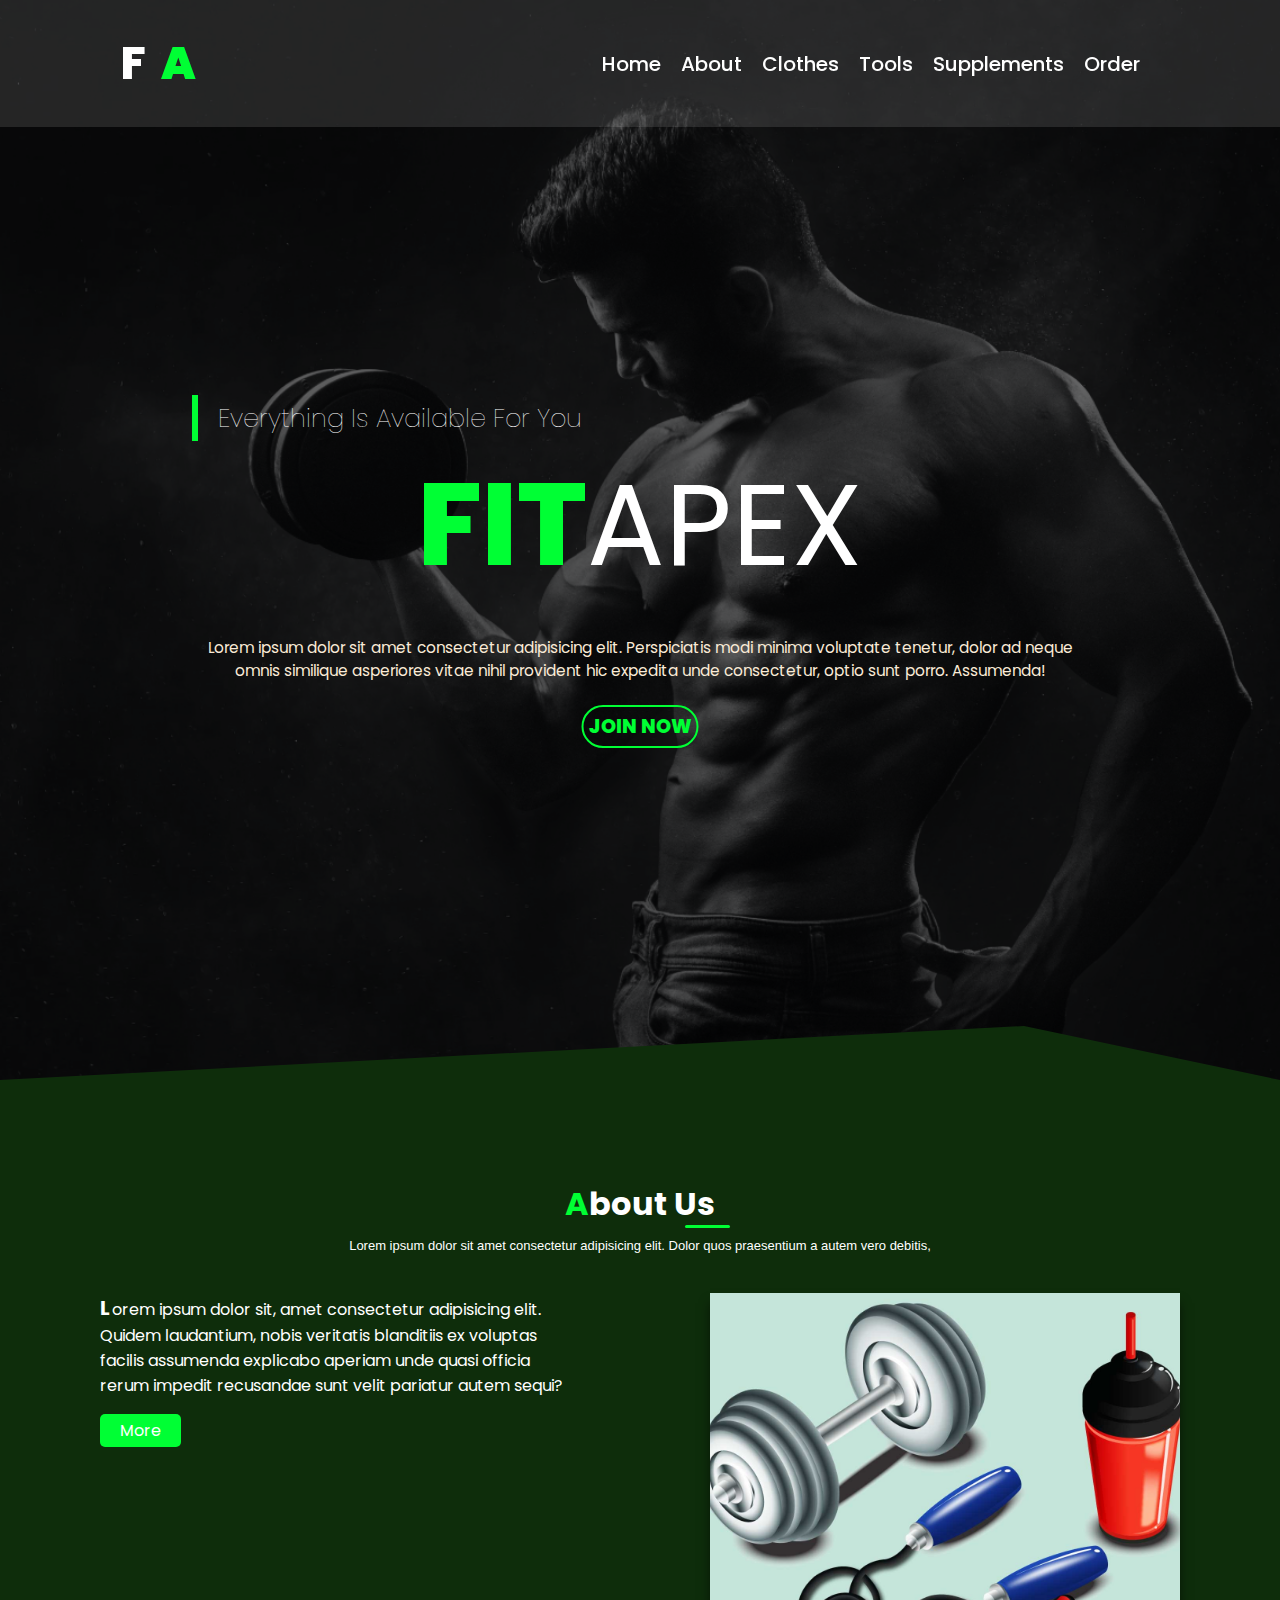
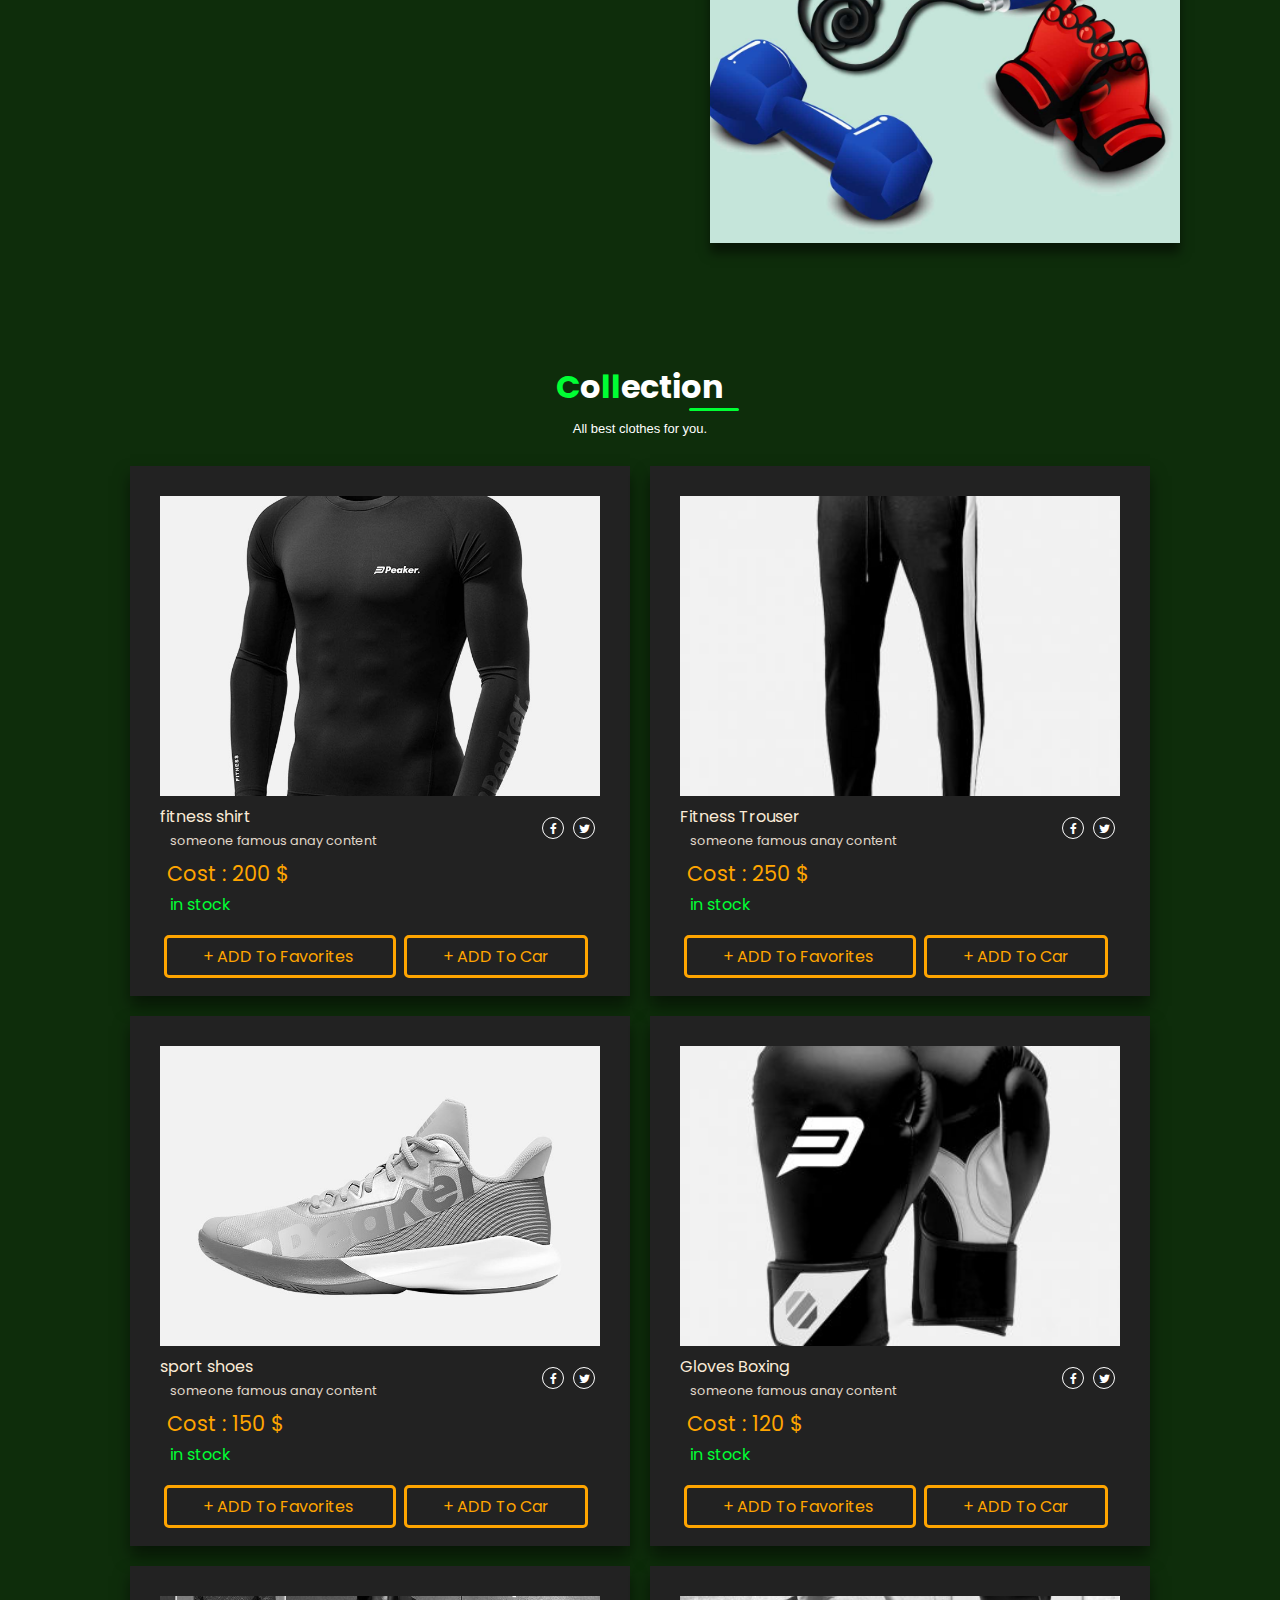
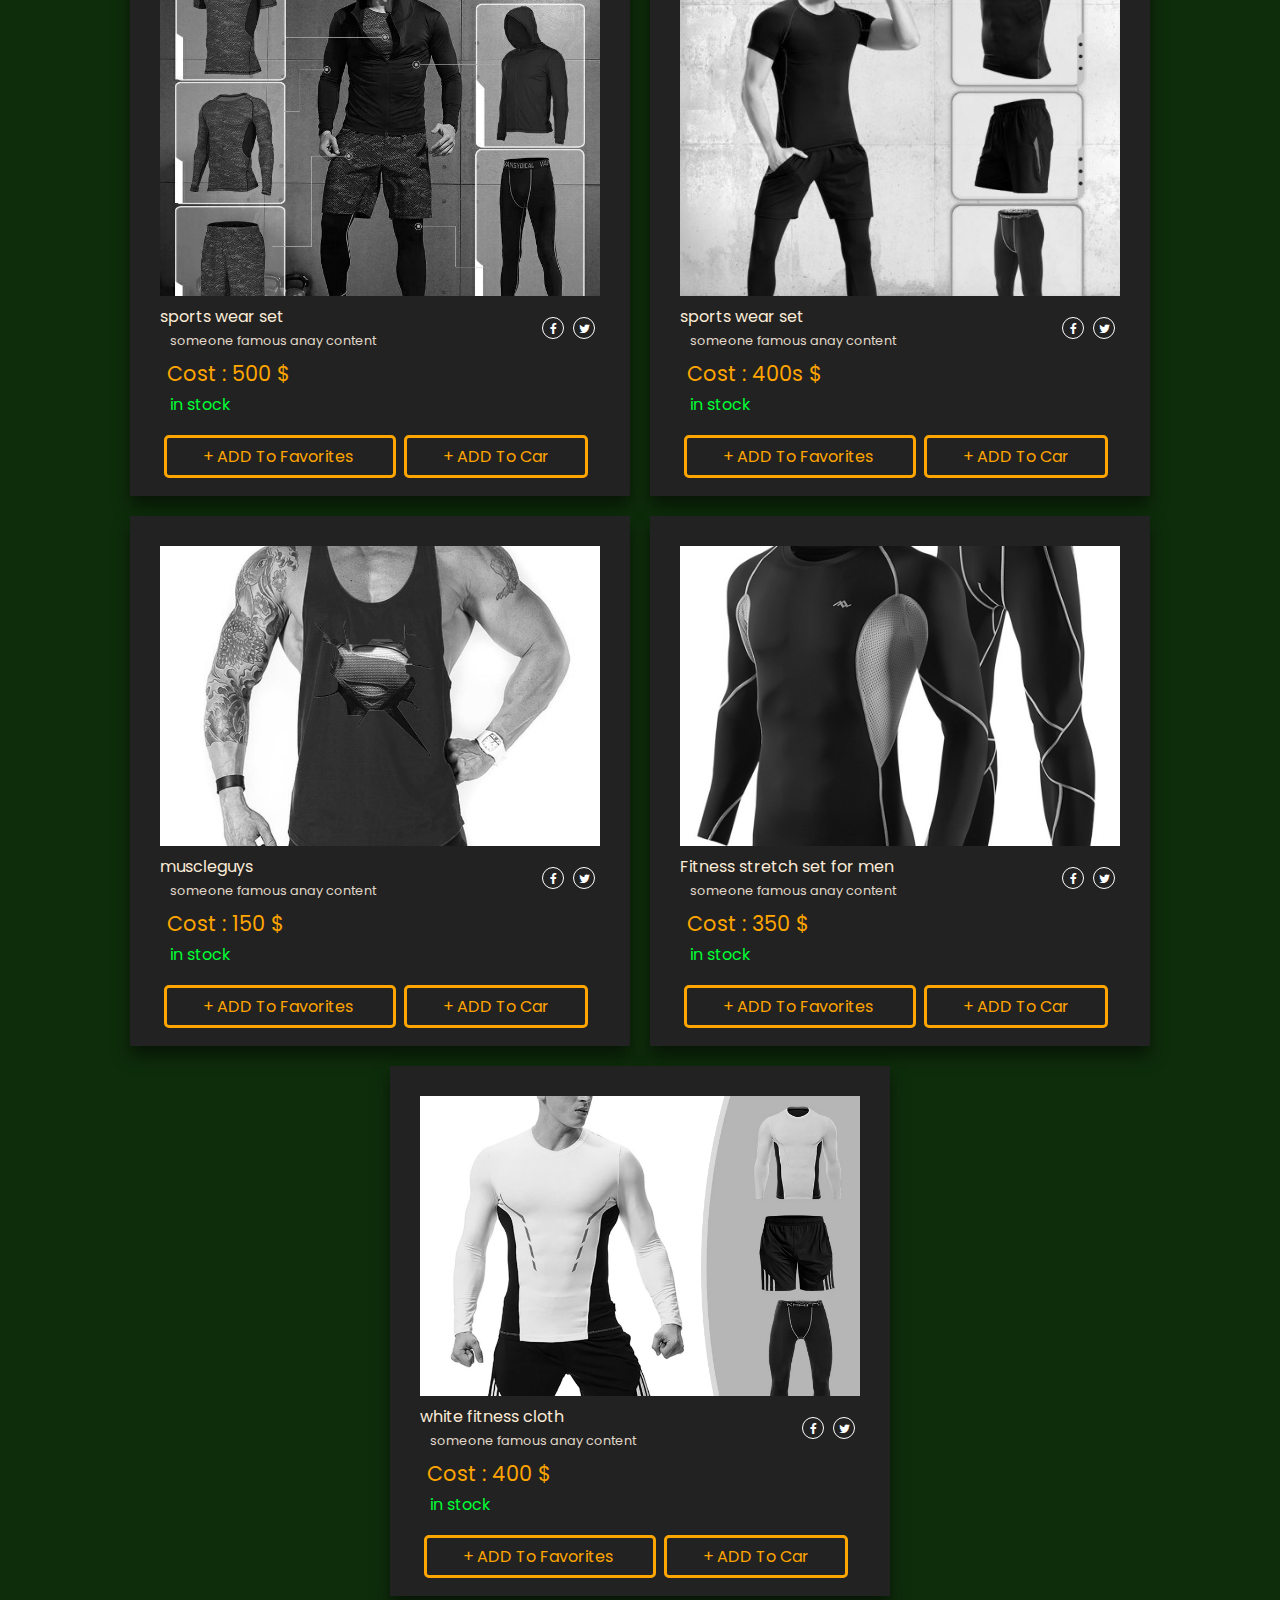
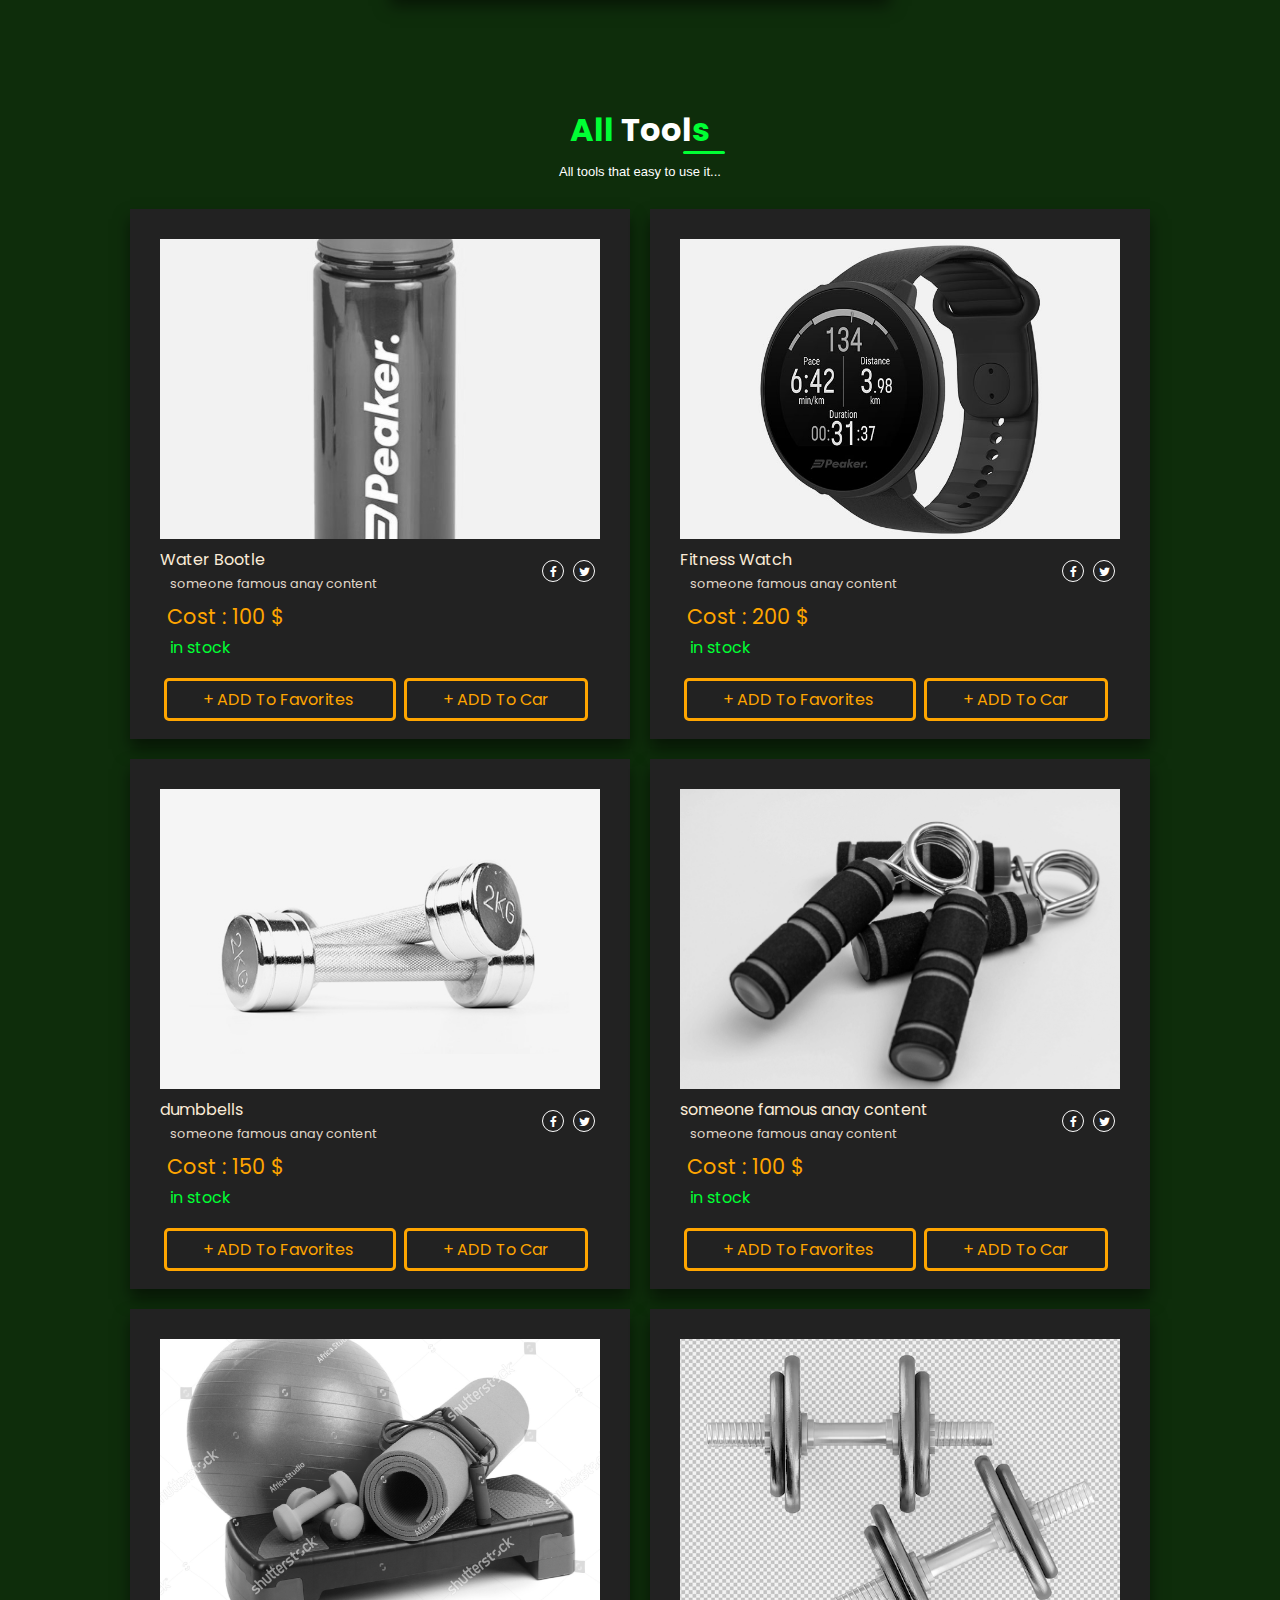
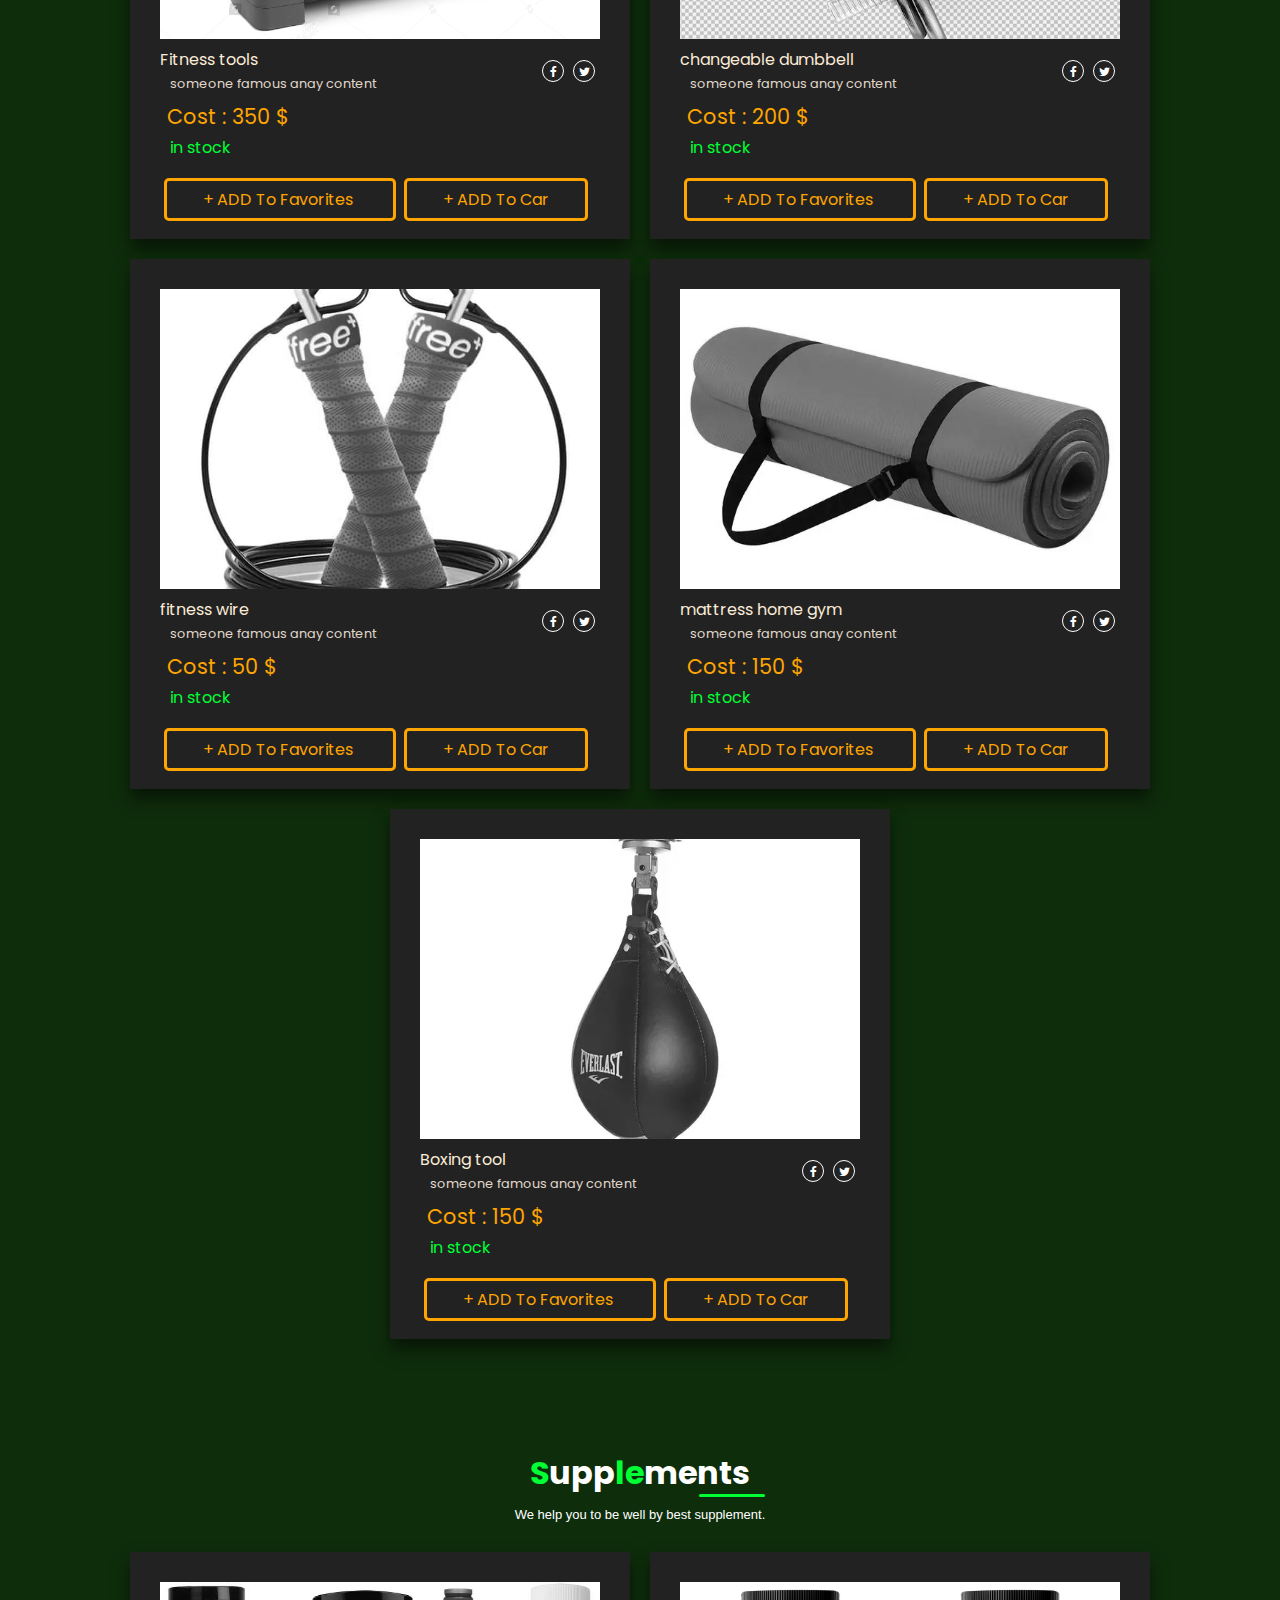
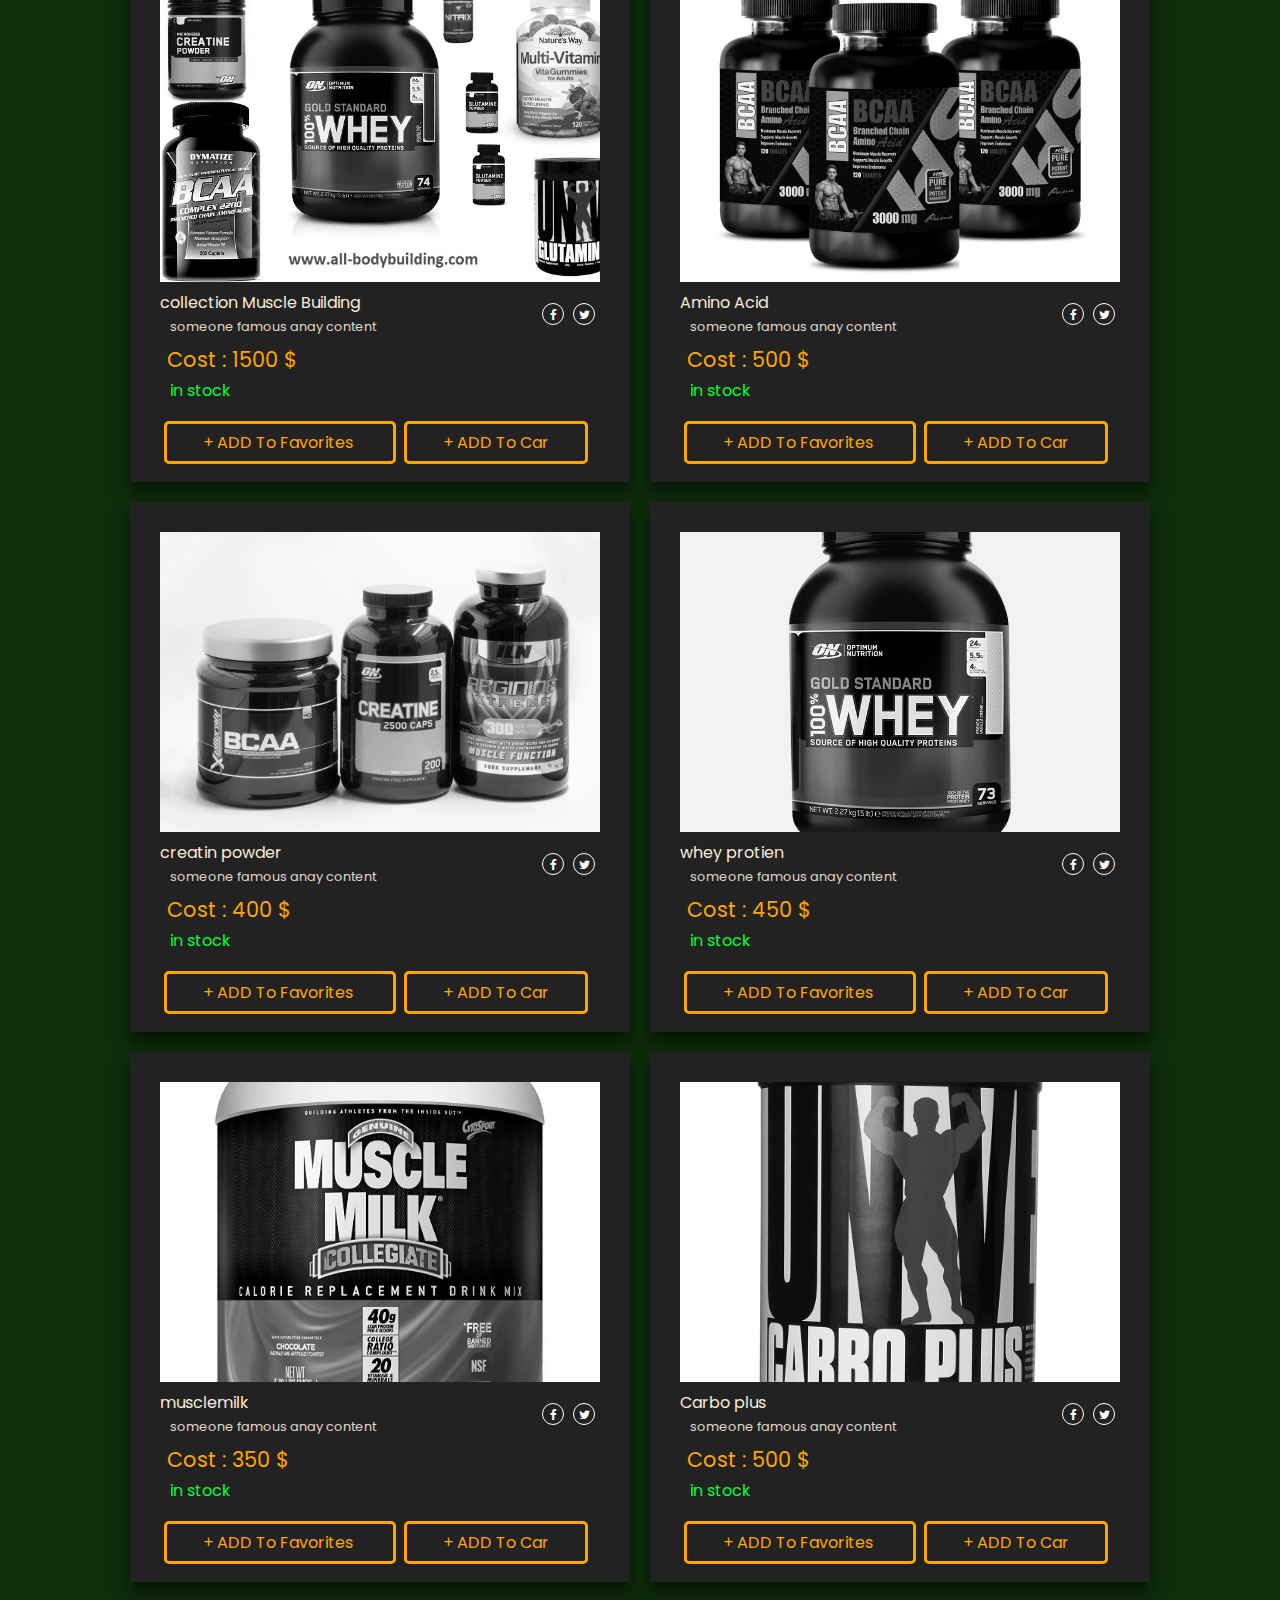
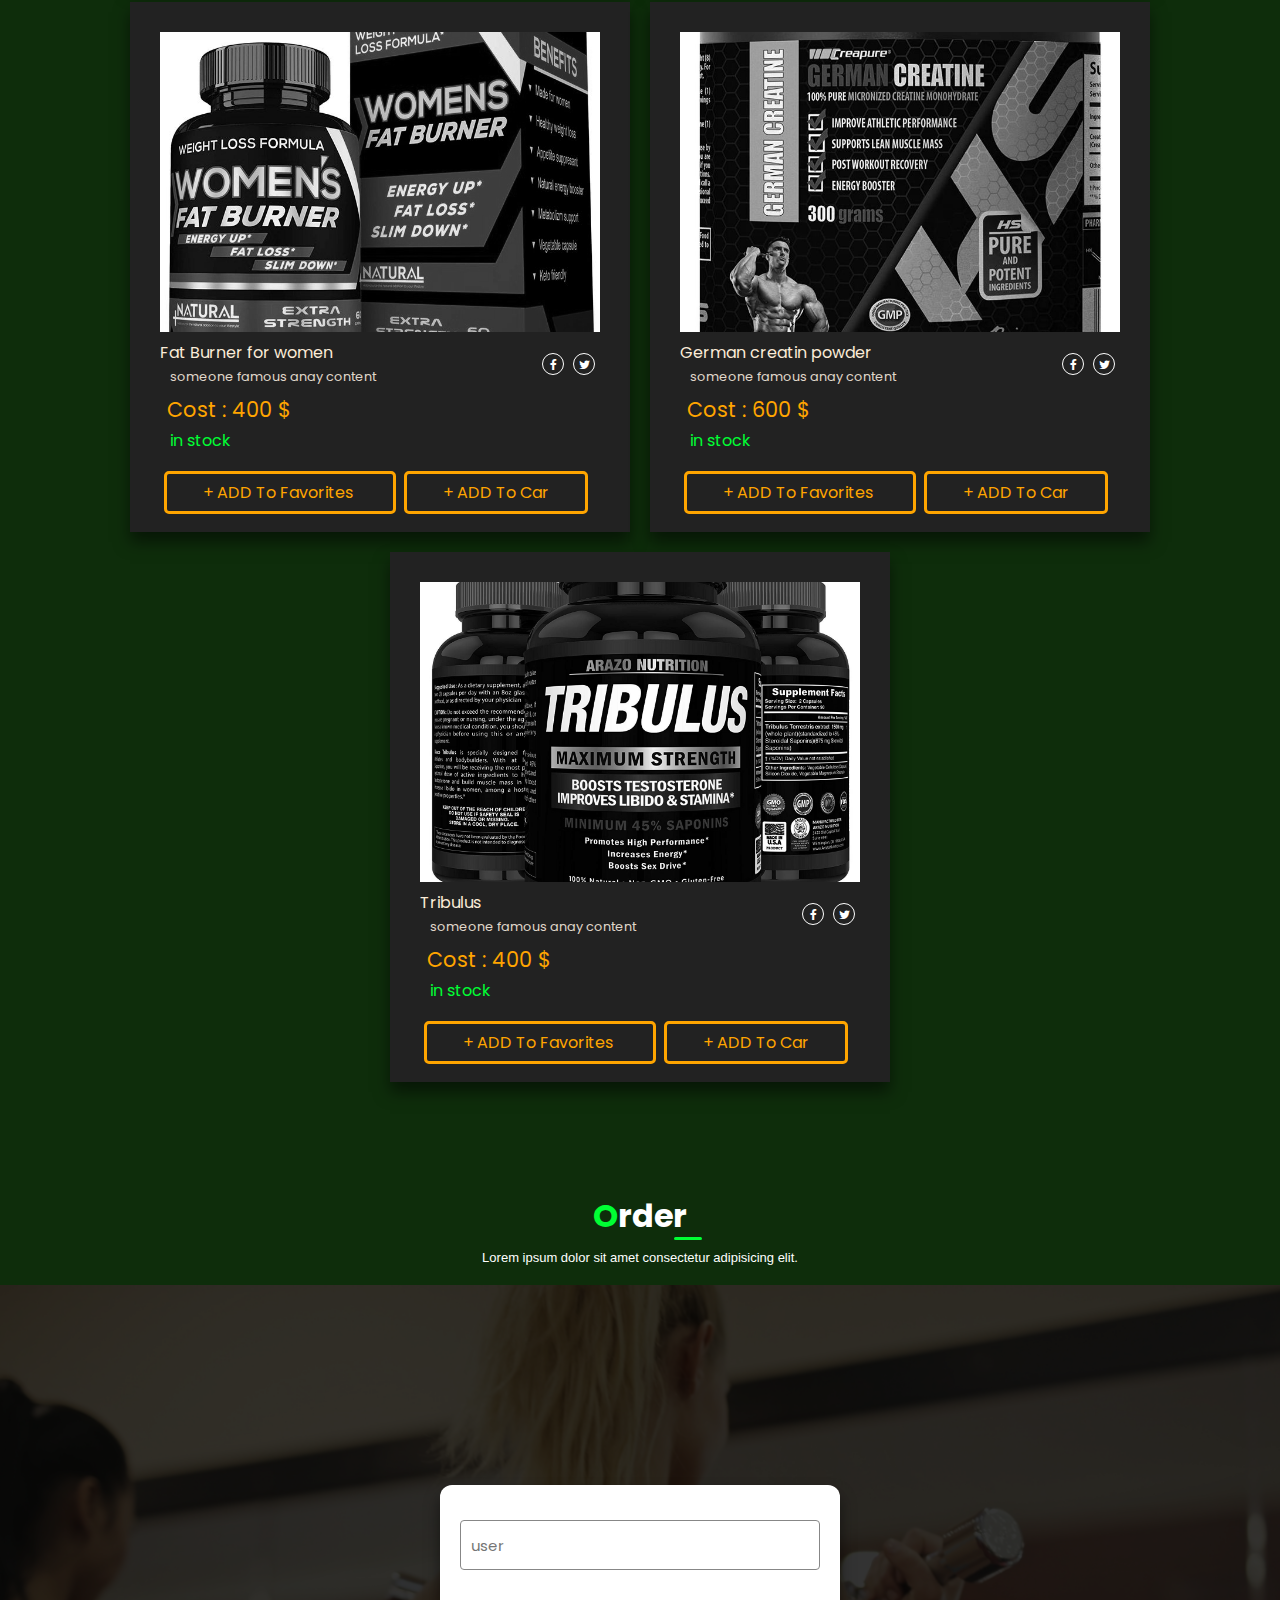
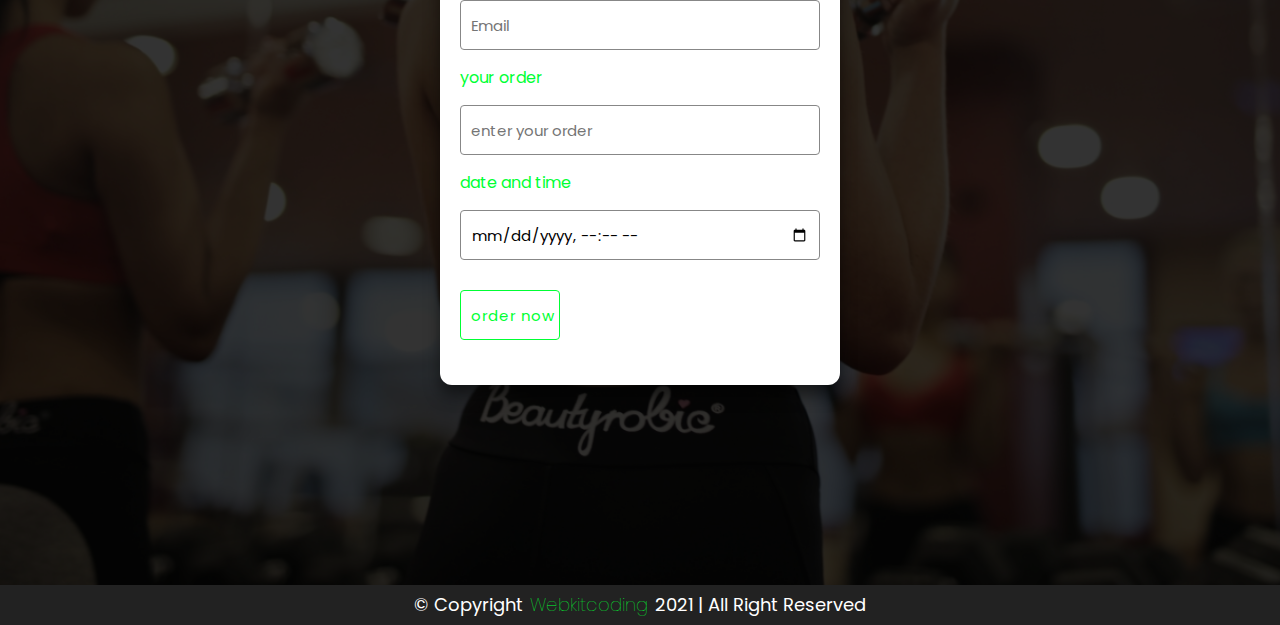
<file: store/store.html>
<!DOCTYPE html>
<html lang="en">
<head>
    <meta charset="UTF-8">
    <meta http-equiv="X-UA-Compatible" content="IE=edge">
    <meta name="viewport" content="width=device-width, initial-scale=1.0">
    <title>Fitness</title>
    <link rel="stylesheet" type="text/css" href="store.css">
    <link rel="stylesheet" href="https://cdnjs.cloudflare.com/ajax/libs/font-awesome/4.7.0/css/font-awesome.css" />
</head>
<body>
    <!-----------------navigation bar--------------------------------------------------------------------------->
    <div class="navbar">
        <a href="#" class="logo">F<B>A</B></a>
        <ol>
            <li><a href="#home">Home</a></li>
            <li><a href="#about">About</a></li>
            <li><a href="#clothes">Clothes</a></li>
            <li><a href="#tool">Tools</a></li>
            <li><a href="#subliment">Supplements</a></li>
            <li><a href="#contact">Order</a></li>
        </ol>
    </div>

        <!-----------------------------Home section----------------------------------------------------------------->
    <section id="home" class="home view">
            <div class="hightlights">
                <h3>Everything is available for you</h3>
                <h1><b>FIT</b>APEX</h1>  <!--change it-->
                <br>
                <p class="tagline">
                    Lorem ipsum dolor sit amet consectetur adipisicing elit. Perspiciatis modi minima voluptate tenetur,
                    dolor ad neque omnis similique asperiores vitae nihil provident hic expedita unde consectetur, 
                    optio sunt porro. Assumenda!
                </p>
                <button class="join">Join now</button>
            </div>
            <div class="banner"></div>
    </section>
<!-----------------about section bar--------------------------------------------------------------------------->
    <section id="about" class="about view">
    <div class="main">
        <h2><span>A</span>bout Us</h2>
        <h6>Lorem ipsum dolor sit amet consectetur adipisicing elit. Dolor quos praesentium a autem vero debitis, </h6>
    </div>
    <div class="content">
        <div class="cols">
            <p><b>L</b>orem ipsum dolor sit, amet consectetur adipisicing elit. Quidem laudantium, nobis veritatis blanditiis ex voluptas facilis assumenda explicabo aperiam unde quasi officia rerum impedit recusandae sunt velit pariatur autem sequi?</p>
            <a href="#">more</a>
        </div>
        <div class="cols">
            <div class="box">
                <img src="ph/main  .jpg" alt="">
            </div>
        </div>
    </div>
    </section>

<!-----------------clothes section bar--------------------------------------------------------------------------->
    <section id="clothes" class="trainers view">
    <div class="main">
        <h2><span>C</span>o<span>ll</span>ection</h2>
        <h6>All best clothes for you.</h6>
    </div>
    <div class="content">
        <div class="frame">
            <div class="box">
                <img src="ph/clothes1.jpg" alt="">
            </div>
            <div class="headline">
                <div class="title">fitness shirt
                    <p class="pp">someone famous anay content</p>
                </div>
                <div class="icons">
                    <i class="fa fa-facebook"></i>
                    <i class="fa fa-twitter"></i>
                </div>
            </div>
            <p>Cost : 200 $</p><p class="pp">in stock</p>
            <a href="#">+ ADD To Favorites </a>
            <a href="#">+  ADD  To  Car  </a>
        </div>

        <div class="frame">
            <div class="box">
                <img src="ph/clothes2 (2).jpg" alt="">
            </div>
            <div class="headline">
                <div class="title">Fitness Trouser
                    <p class="pp">someone famous anay content</p>
                </div>
                <div class="icons">
                    <i class="fa fa-facebook"></i>
                    <i class="fa fa-twitter"></i>
                </div>
            </div>
            <p>Cost : 250 $</p><p class="pp">in stock</p>
            <a href="#">+ ADD To Favorites </a>
            <a href="#">+  ADD  To  Car  </a>
        </div>

        <div class="frame">
            <div class="box">
                <img src="ph/clothes3 (2).jpg" alt="">
            </div>
            <div class="headline">
                <div class="title">sport shoes
                    <p class="pp">someone famous anay content</p>
                </div>
                <div class="icons">
                    <i class="fa fa-facebook"></i>
                    <i class="fa fa-twitter"></i>
                </div>
            </div>
            <p>Cost : 150 $</p><p class="pp">in stock</p>
            <a href="#">+ ADD To Favorites </a>
            <a href="#">+  ADD  To  Car  </a>
        </div>

        <div class="frame">
            <div class="box">
                <img src="ph/clothes4.jpg" alt="">
            </div>
            <div class="headline">
                <div class="title">Gloves Boxing
                    <p class="pp">someone famous anay content</p>
                </div>
                <div class="icons">
                    <i class="fa fa-facebook"></i>
                    <i class="fa fa-twitter"></i>
                </div>
            </div>
            <p>Cost : 120 $</p><p class="pp">in stock</p>
            <a href="#">+ ADD To Favorites </a>
            <a href="#">+  ADD  To  Car  </a>
        </div>

        <div class="frame">
            <div class="box">
                <img src="ph/clothes5.jpg" alt="">
            </div>
            <div class="headline">
                <div class="title">sports wear set
                    <p class="pp">someone famous anay content</p>
                </div>
                <div class="icons">
                    <i class="fa fa-facebook"></i>
                    <i class="fa fa-twitter"></i>
                </div>
            </div>
            <p>Cost : 500 $</p><p class="pp">in stock</p>
            <a href="#">+ ADD To Favorites </a>
            <a href="#">+  ADD  To  Car  </a>
        </div>

        <div class="frame">
            <div class="box">
                <img src="ph/clothes6.jpg" alt="">
            </div>
            <div class="headline">
                <div class="title">sports wear set
                    <p class="pp">someone famous anay content</p>
                </div>
                <div class="icons">
                    <i class="fa fa-facebook"></i>
                    <i class="fa fa-twitter"></i>
                </div>
            </div>
            <p>Cost : 400s $</p><p class="pp">in stock</p>
            <a href="#">+ ADD To Favorites </a>
            <a href="#">+  ADD  To  Car  </a>
        </div>

        <div class="frame">
            <div class="box">
                <img src="ph/777.jpg" alt=""><!--------------->
            </div>
            <div class="headline">
                <div class="title">muscleguys
                    <p class="pp">someone famous anay content</p>
                </div>
                <div class="icons">
                    <i class="fa fa-facebook"></i>
                    <i class="fa fa-twitter"></i>
                </div>
            </div>
            <p>Cost : 150 $</p><p class="pp">in stock</p>
            <a href="#">+ ADD To Favorites </a>
            <a href="#">+  ADD  To  Car  </a>
        </div>

        <div class="frame">
            <div class="box">
                <img src="ph/999.jpg" alt="">
            </div>
            <div class="headline">
                <div class="title">Fitness stretch set for men
                    <p class="pp">someone famous anay content</p>
                </div>
                <div class="icons">
                    <i class="fa fa-facebook"></i>
                    <i class="fa fa-twitter"></i>
                </div>
            </div>
            <p>Cost : 350 $</p><p class="pp">in stock</p>
            <a href="#">+ ADD To Favorites </a>
            <a href="#">+  ADD  To  Car  </a>
        </div>

        <div class="frame">
            <div class="box">
                <img src="ph/11111.jpg" alt="">
            </div>
            <div class="headline">
                <div class="title">white fitness cloth
                    <p class="pp">someone famous anay content</p>
                </div>
                <div class="icons">
                    <i class="fa fa-facebook"></i>
                    <i class="fa fa-twitter"></i>
                </div>
            </div>
            <p>Cost : 400 $</p><p class="pp">in stock</p>
            <a href="#">+ ADD To Favorites </a>
            <a href="#">+  ADD  To  Car  </a>
        </div>
    </div>
    </section>
<!---------------------------------------------tools--------->
    <section id="tool" class="trainers view">
        <div class="main">
            <h2><span>All  </span>Tool<span>s</span></h2>
            <h6>All tools that easy to use it...</h6>
        </div>
        <div class="content">
            <div class="frame">
                <div class="box">
                    <img src="ph/tool11.jpg" alt="">
                </div>
                <div class="headline">
                    <div class="title">Water Bootle
                        <p class="pp">someone famous anay content</p>
                    </div>
                    <div class="icons">
                        <i class="fa fa-facebook"></i>
                        <i class="fa fa-twitter"></i>
                    </div>
                </div>
                <p>Cost : 100 $</p><p class="pp">in stock</p>
                <a href="#">+ ADD To Favorites </a>
                <a href="#">+  ADD  To  Car  </a>
            </div>
    
            <div class="frame">
                <div class="box">
                    <img src="ph/tool22.jpg" alt="">
                </div>
                <div class="headline">
                    <div class="title">Fitness Watch
                        <p class="pp">someone famous anay content</p>
                    </div>
                    <div class="icons">
                        <i class="fa fa-facebook"></i>
                        <i class="fa fa-twitter"></i>
                    </div>
                </div>
                <p>Cost : 200 $</p><p class="pp">in stock</p>
                <a href="#">+ ADD To Favorites </a>
                <a href="#">+  ADD  To  Car  </a>
            </div>

            <div class="frame">
                <div class="box">
                    <img src="ph/33.jpg" alt="">
                </div>
                <div class="headline">
                    <div class="title">dumbbells 
                        <p class="pp">someone famous anay content</p>
                    </div>
                    <div class="icons">
                        <i class="fa fa-facebook"></i>
                        <i class="fa fa-twitter"></i>
                    </div>
                </div>
                <p>Cost : 150 $</p><p class="pp">in stock</p>
                <a href="#">+ ADD To Favorites </a>
                <a href="#">+  ADD  To  Car  </a>
            </div>
    
            <div class="frame">
                <div class="box">
                    <img src="ph/444.jpg" alt="">
                </div>
                <div class="headline">
                    <div class="title">someone famous anay content
                        <p class="pp">someone famous anay content</p>
                    </div>
                    <div class="icons">
                        <i class="fa fa-facebook"></i>
                        <i class="fa fa-twitter"></i>
                    </div>
                </div>
                <p>Cost : 100 $</p><p class="pp">in stock</p>
                <a href="#">+ ADD To Favorites </a>
                <a href="#">+  ADD  To  Car  </a>
            </div>
    
            <div class="frame">
                <div class="box">
                    <img src="ph/55.jpg" alt="">
                </div>
                <div class="headline">
                    <div class="title">Fitness tools
                        <p class="pp">someone famous anay content</p>
                    </div>
                    <div class="icons">
                        <i class="fa fa-facebook"></i>
                        <i class="fa fa-twitter"></i>
                    </div>
                </div>
                <p>Cost : 350 $</p><p class="pp">in stock</p>
                <a href="#">+ ADD To Favorites </a>
                <a href="#">+  ADD  To  Car  </a>
            </div>
    
            <div class="frame">
                <div class="box">
                    <img src="ph/66.jpg" alt="">
                </div>
                <div class="headline">
                    <div class="title">changeable dumbbell
                        <p class="pp">someone famous anay content</p>
                    </div>
                    <div class="icons">
                        <i class="fa fa-facebook"></i>
                        <i class="fa fa-twitter"></i>
                    </div>
                </div>
                <p>Cost : 200 $</p><p class="pp">in stock</p>
                <a href="#">+ ADD To Favorites </a>
                <a href="#">+  ADD  To  Car  </a>
            </div>
    
            <div class="frame">
                <div class="box">
                    <img src="ph/77.jpg" alt="">
                </div>
                <div class="headline">
                    <div class="title">fitness wire
                        <p class="pp">someone famous anay content</p>
                    </div>
                    <div class="icons">
                        <i class="fa fa-facebook"></i>
                        <i class="fa fa-twitter"></i>
                    </div>
                </div>
                <p>Cost : 50 $</p><p class="pp">in stock</p>
                <a href="#">+ ADD To Favorites </a>
                <a href="#">+  ADD  To  Car  </a>
            </div>
    
            <div class="frame">
                <div class="box">
                    <img src="ph/88.jpg" alt="">
                </div>
                <div class="headline">
                    <div class="title">mattress home gym
                        <p class="pp">someone famous anay content</p>
                    </div>
                    <div class="icons">
                        <i class="fa fa-facebook"></i>
                        <i class="fa fa-twitter"></i>
                    </div>
                </div>
                <p>Cost : 150 $</p><p class="pp">in stock</p>
                <a href="#">+ ADD To Favorites </a>
                <a href="#">+  ADD  To  Car  </a>
            </div>
    
            <div class="frame">
                <div class="box">
                    <img src="ph/99.jpg" alt="">
                </div>
                <div class="headline">
                    <div class="title">Boxing tool
                        <p class="pp">someone famous anay content</p>
                    </div>
                    <div class="icons">
                        <i class="fa fa-facebook"></i>
                        <i class="fa fa-twitter"></i>
                    </div>
                </div>
                <p>Cost : 150 $</p><p class="pp">in stock</p>
                <a href="#">+ ADD To Favorites </a>
                <a href="#">+  ADD  To  Car  </a>
            </div>
        </div>
        </section>
<!----------------------supplement------------------------------------------------------->
        <section id="subliment" class="trainers view">
            <div class="main">
                <h2><span>S</span>upp<span>le</span>ments</h2>
                <h6>We help you to be well by best supplement.</h6>
            </div>
            <div class="content">
                <div class="frame">
                    <div class="box">
                        <img src="ph/collection Muscle Building Supplements.jpg" alt="">
                    </div>
                    <div class="headline">
                        <div class="title">collection Muscle Building
                            <p class="pp">someone famous anay content</p>
                        </div>
                        <div class="icons">
                            <i class="fa fa-facebook"></i>
                            <i class="fa fa-twitter"></i>
                        </div>
                    </div>
                    <p>Cost : 1500 $</p><p class="pp">in stock</p>
                    <a href="#">+ ADD To Favorites </a>
                    <a href="#">+  ADD  To  Car  </a>
                </div>
        
                <div class="frame">
                    <div class="box">
                        <img src="ph/Amino Acid.jpg" alt="">
                    </div>
                    <div class="headline">
                        <div class="title">Amino Acid
                            <p class="pp">someone famous anay content</p>
                        </div>
                        <div class="icons">
                            <i class="fa fa-facebook"></i>
                            <i class="fa fa-twitter"></i>
                        </div>
                    </div>
                    <p>Cost : 500 $</p><p class="pp">in stock</p>
                    <a href="#">+ ADD To Favorites </a>
                    <a href="#">+  ADD  To  Car  </a>
                </div>
            
                <div class="frame">
                    <div class="box">
                        <img src="ph/creatin powder.jpg" alt="">
                    </div>
                    <div class="headline">
                        <div class="title">creatin powder
                            <p class="pp">someone famous anay content</p>
                        </div>
                        <div class="icons">
                            <i class="fa fa-facebook"></i>
                            <i class="fa fa-twitter"></i>
                        </div>
                    </div>
                    <p>Cost : 400 $</p><p class="pp">in stock</p>
                    <a href="#">+ ADD To Favorites </a>
                    <a href="#">+  ADD  To  Car  </a>
                </div>
        
                <div class="frame">
                    <div class="box">
                        <img src="ph/product_07.jpg" alt="">
                    </div>
                    <div class="headline">
                        <div class="title">whey protien
                            <p class="pp">someone famous anay content</p>
                        </div>
                        <div class="icons">
                            <i class="fa fa-facebook"></i>
                            <i class="fa fa-twitter"></i>
                        </div>
                    </div>
                    <p>Cost : 450 $</p><p class="pp">in stock</p>
                    <a href="#">+ ADD To Favorites </a>
                    <a href="#">+  ADD  To  Car  </a>
                </div>
        
                <div class="frame">
                    <div class="box">
                        <img src="ph/musclemilk.jpg" alt="">
                    </div>
                    <div class="headline">
                        <div class="title">musclemilk
                            <p class="pp">someone famous anay content</p>
                        </div>
                        <div class="icons">
                            <i class="fa fa-facebook"></i>
                            <i class="fa fa-twitter"></i>
                        </div>
                    </div>
                    <p>Cost : 350 $</p><p class="pp">in stock</p>
                    <a href="#">+ ADD To Favorites </a>
                    <a href="#">+  ADD  To  Car  </a>
                </div>
        
                <div class="frame">
                    <div class="box">
                        <img src="ph/Carbo plus.jpg" alt="">
                    </div>
                    <div class="headline">
                        <div class="title">Carbo plus
                            <p class="pp">someone famous anay content</p>
                        </div>
                        <div class="icons">
                            <i class="fa fa-facebook"></i>
                            <i class="fa fa-twitter"></i>
                        </div>
                    </div>
                    <p>Cost : 500 $</p><p class="pp">in stock</p>
                    <a href="#">+ ADD To Favorites </a>
                    <a href="#">+  ADD  To  Car  </a>
                </div>
        
                <div class="frame">
                    <div class="box">
                        <img src="ph/Fat Burner for women.jpg" alt="">
                    </div>
                    <div class="headline">
                        <div class="title">Fat Burner for women
                            <p class="pp">someone famous anay content</p>
                        </div>
                        <div class="icons">
                            <i class="fa fa-facebook"></i>
                            <i class="fa fa-twitter"></i>
                        </div>
                    </div>
                    <p>Cost : 400 $</p><p class="pp">in stock</p>
                    <a href="#">+ ADD To Favorites </a>
                    <a href="#">+  ADD  To  Car  </a>
                </div>
        
                <div class="frame">
                    <div class="box">
                        <img src="ph/German creatin powder.jpg" alt="">
                    </div>
                    <div class="headline">
                        <div class="title">German creatin powder
                            <p class="pp">someone famous anay content</p>
                        </div>
                        <div class="icons">
                            <i class="fa fa-facebook"></i>
                            <i class="fa fa-twitter"></i>
                        </div>
                    </div>
                    <p>Cost : 600 $</p><p class="pp">in stock</p>
                    <a href="#">+ ADD To Favorites </a>
                    <a href="#">+  ADD  To  Car  </a>
                </div>
        
                <div class="frame">
                    <div class="box">
                        <img src="ph/Tribulus.jpg" alt="">
                    </div>
                    <div class="headline">
                        <div class="title">Tribulus
                            <p class="pp">someone famous anay content</p>
                        </div>
                        <div class="icons">
                            <i class="fa fa-facebook"></i>
                            <i class="fa fa-twitter"></i>
                        </div>
                    </div>
                    <p>Cost : 400 $</p><p class="pp">in stock</p>
                    <a href="#">+ ADD To Favorites </a>
                    <a href="#">+  ADD  To  Car  </a>
                </div>
            </div>
            </section>    

<!-----------------Diet section bar--------------------------------------------------------------------------->

    <!-----------------contact section bar--------------------------------------------------------------------------->
    <section id="contact" class="contact view">
        <div class="main">
            <h2><span>O</span>rder</h2>
            <h6>Lorem ipsum dolor sit amet consectetur adipisicing elit.</h6>
        </div>

        <div class="content">
            <form >
                <input type="text" placeholder="user">
                <input type="email" placeholder="Email">
                <span>your order</span>
                <input type="text" placeholder="enter your order">
                <span>date and time</span>
                <input type="datetime-local">
                <br>

                <input type="submit" value="order now" class="btn">
            </form>
            <div class="bgimg"></div>
        </div>
    </section>
     <!-----------------copyright bar--------------------------------------------------------------------------->
     <section class="copyright">
        &copy; copyright <a href="#">webkitcoding</a> 2021 | All Right Reserved
 
     </section>
     <!-----------------javascript code here bar--------------------------------------------------------------------------->
    <!--<script>
         window.addEventListener('scroll',Function(){
             const navbar = document.querySelector('.navbar');
             navbar.classlist.toggle("sticky",window.scrollY > 50);
            });
     </script>--> 
</body>
</html>
</file>
<file: store/store.css>
@import url('https://fonts.googleapis.com/css2?family=Poppins:ital,wght@1,500&display=swap');
*{
    margin: 0%;
    padding: 0%;
    font-family: 'Poppins',sans-serif;
    box-sizing: border-box;
    outline: none;
    color: rgb(255, 255, 255);
    scroll-behavior: smooth;
}
:root{
    --prime: #00ff34;
}
body{
    background-color: rgba(8, 40, 5, 0.977);
}
/*--------------------style navbar------------------------------------*/
.navbar{
    width: 100%;
    display: flex;
    position: fixed;
    padding: 30px 120px;
    background-color: rgba(255, 255, 255, 0.116);
    justify-content: space-between; /*لعمل مسافه بين اللوجو والكلام*/
    z-index: 1111;
   transition: 0.5s ease;
}
.logo{
    font-size: 2.8em;
    font-weight: 800;
    letter-spacing: 15px;
    text-transform: uppercase;
    text-decoration: none;
}
.logo B{
    color: #00ff34;
}
ol{
    display: flex;
    margin: auto 0;
}
ol li{
    list-style: none;
    margin-right: 20px;
}
ol li a{
    font-size: 20px;
    font-weight: 500;
    text-decoration: none;  /*لازاله الخط اسفل كل كلمه*/

}
ol li:hover a{
    color: #00ff34;  /* لتغيير لون الكلمه عند الضغط عليها*/
}

/*-------------------------common size for all section----------------------------------*/
.view{
    width: 100%;
    min-height: 80vh;
    position: relative;
}
/*-------------------------style home section--------------------------------------------*/
.home{
    display: flex;
    min-height: 120vh;
    align-items: center;
    justify-content: center;
    clip-path: polygon(0 0,100% 0,100% 100%,80% 95%,0 100%);
}
.banner{
    height: 100%;
    width: 100%;
    position: absolute;
    background: url(ph/banner.jpg);
    background-size: cover;
    background-position: center;
    filter: brightness(40%);  /* الاضاءه*/
}
.hightlights{ 
    width: 70%;
    position: relative;
    display: inline-block;
    z-index: 11;
}
.hightlights h3{
   display: inline;
   font-size: 2vw;
   padding: 5px 20px;
   font-weight: lighter;
   text-transform: capitalize;
   border-left:6px solid var(--prime) ;
}
.hightlights h1{
    font-size: 9vw;
    text-align: center;
    font-weight: normal;
}
.hightlights b{
    color: var(--prime);
    font-weight: 800;
}
.hightlights .tagline{
    color: antiquewhite;
    font-size: 1.2vw;
    text-align: center;
    font-weight: normal;
}
.hightlights .join{
    position: absolute;
    left: 50%;
    transform: translate(-50%);
    font-weight: 800;
    padding: 5px;
    font-size: 1.5vw;
    margin-top: 1.2em;
    color: var(--prime);
    border: 2px solid var(--prime);
    border-radius: 50px;
    background: transparent;
    text-transform: uppercase;
    transition: 0.3s ease;
}
.hightlights .join:hover{
    color: antiquewhite;
    cursor: pointer;
    letter-spacing: 1.5px;
    background: var(--prime);
}
/*--------------------style about section------------------------------------*/

.main{
    width: 100%;
    text-align: center;
    padding-bottom:20px ;

}
.main h2{
    font-size: 2.5vw;
    position: relative;
    text-align: center;
    padding-top: 100px;
    display: inline-block;

}
span{
    color: var(--prime);
}
.main h2:before{
    position: absolute;
    content: '';
    background: var(--prime);
    height: 3px;
    width: 30%;
    right:-15px;
    bottom: 0;
    border-radius: 50px;
}
.main h6{
    margin-top: 10px;
    font-size: 13px;
    font-family: sans-serif;
    font-weight: lighter;

}
.content{
    position: relative;
    display: flex;
    width: 100%;
    padding: 0 30px;
    justify-content: center;

}
.about .content .cols{
    position: relative;
    width: 100%;
    height: 100%;
    padding: 20px 70px;
}
.about .content .cols p b{
    font-size: 20px;
    margin-right: 2px;
}
.about .content .cols a{
    position: relative;
    top: 20px;
    color: #fff;
    background: var(--prime);
    padding: 5px 20px;
    border-radius: 5px;
    text-decoration:none;
    text-transform: capitalize;
}
.about .content .cols a:hover{
    color: #000;
    background: #fff;
}
.about .content .cols .box{
    position: relative;
    height: 550px;
    box-shadow: 0 10px 10px rgba(0, 0, 0, .5);
}
.about .content .cols .box img{
    position:absolute;
    top: 0;
    left: 0;
    height: 100%;
    width: 100%;
    object-fit: cover;
}
/*--------------------style Trainers section------------------------------------*/
.trainers .content{
flex-wrap: wrap;
}
.trainers .content .frame{
    position: relative;
    width: 500px;
    height: 530px;
    padding: 30px 30px 40px 30px;
    box-shadow: 0 10px 15px rgba(0,0,0,.5);
    margin: 10px;
    background: #222;
}
.trainers .content .frame .box{
    position: relative;
    height: 300px;
    width: 100%;
    overflow: hidden;
}
.trainers .content .frame .box img{
    position: absolute;
    height: 100%;
    width: 100%;
    filter: grayscale(1);
    object-fit: cover;
    transition: 0.2s ease-in;
}
.trainers .content .frame .box:hover img{
    filter: grayscale(0);
    transform: scale(1.08);
}
.trainers .content .frame .headline{
    display: flex;
    justify-content: space-between;
    align-items: center;
    margin: 8px 0;

}
.trainers .content .frame .headline i{
    height: 22px;
    width: 22px;
    border: 1.5px solid #fff;
    border-radius: 50%;
    text-align:center ;
    font-size: 12px;
    margin-right: 5px;
    cursor: pointer;
    line-height: 22px;
}
.trainers .content .frame .headline i:hover{
border: 1.5px solid var(--prime);
background: var(--prime);

}
.trainers .content .frame .headline .title{
   
    font-size: 1em;
    color: antiquewhite;
}
.trainers .content .frame .headline .title .pp{
    font-size: .8em;
    color: rgb(224, 215, 202);
    
}
.trainers .content .frame p{
    font-size: 1.3em;
    color: orange;
    position: relative;
    margin-left: 7px;
    
}
.trainers .content .frame .pp{
    font-size: 1em;
    color: var(--prime);
    position: relative;
   margin-left: 10px;
   margin-top: 3px;
    
}
.trainers .content .frame a{
   top: 27px;
   
    color: orange;
    background: transparent;
    padding: 7px 36px;
    border: 3px solid orange;
    border-radius: 5px;
    text-decoration: none;
    position: relative;
    text-transform: capitalize;
    transition: 0.2s ease;
    margin: 4px;
    justify-content: center;

    
    
}
.trainers .content .frame a:hover{
    color: rgb(0, 0, 0);
    font-weight: bolder;
    background: var(--prime);
    border: 1.5px solid var(--prime);
}

/*--------------------style diet section------------------------------------*/
.diet .content{
    flex-direction: column;
}
.diet .content .row{
    display: flex;
    position: relative;
    width: 100%;
    padding: 20px 0;
    justify-content: center;
}
.diet .content .row:nth-child(odd) .a{
    order: 2;
}
.diet .content .row .cols{
    position: relative;
    width: 600px;
    padding: 20px 50px;
}
.diet .content .row .cols .heading{
    font-size: 2em;
    color: #ff8502;
    text-transform: capitalize;

}
.diet .content .row:nth-child(odd) .cols .heading{
    color: #02a3ff;

}
.diet .content .row .cols .boxes{
    position: relative;
    width: 100%;
    height: 350px;
    padding: 20px;
    border-radius: 8px;
    background: #fff;
    box-shadow:0 10px 15px rgba(0, 0, 0,0.5);
}
.diet .content .row .cols .boxes img{
    height: 100%;
    width: 100%;
    object-fit: cover;
}
/*--------------------style contact section------------------------------------*/
.contact .content{
    min-height: 100vh;
    }
    .contact .content form{
        width: 400px;
        margin: auto 0;
        height: 500px;
        padding: 20px;
        border-radius: 12px;
        background: rgb(255, 255, 255);
        box-shadow: 0 10px 15px rgba(0, 0, 0,0.5);
        z-index: 111;
    }
    .contact .content form input{
       color: #000;
       width: 100%;
       height: 50px;
       padding: 0 10px; 
       font-size: 15px;
       border: 1px solid #878787;
       border-radius: 4px;
       margin: 15px 0;
       background: transparent;
    }
    .contact .content form textarea{
        width: 100%;
        padding: 10px;
        color: #222;
        font-size: 15px;
       border: 1px solid #878787;
       border-radius: 4px;
       margin: 15px 0;
       background: transparent;
    
    }
    .contact .content form input:focus,
    .contact .content form textarea:focus{
        border: 2px solid var(--prime);
        transition: 0.1s;
    }
    .contact .content form .btn{
        letter-spacing: 1px;
        width: 100px;
        display: inline-block;
        color: var(--prime);
        border-color: var(--prime);
        cursor: pointer;
        transition: 0.2s ease;
    }
    .contact .content form .btn:hover{
        background-color: var(--prime);
        color: #fff;
    }
    .contact .content .bgimg{
       position: absolute;
       height: 100%;
       width: 100%;
       background: url(ph/bgimg.jpg);
       background-size: cover;
       background-position: center;
       filter: brightness(20%);
    }
    /*--------------------style copyright section------------------------------------*/
    .copyright{
        text-transform: capitalize;
        height: 40px;
        width: 100%;
        background: #222;
        line-height: 40px;
        text-align: center;
        font-size: 18px;
    }
    .copyright a{
        color: var(--prime);
        text-decoration: none;
        margin: 0 2px;
        font-weight: lighter;
    }
    /*----------------------------------------------------------------------*/
</file>
